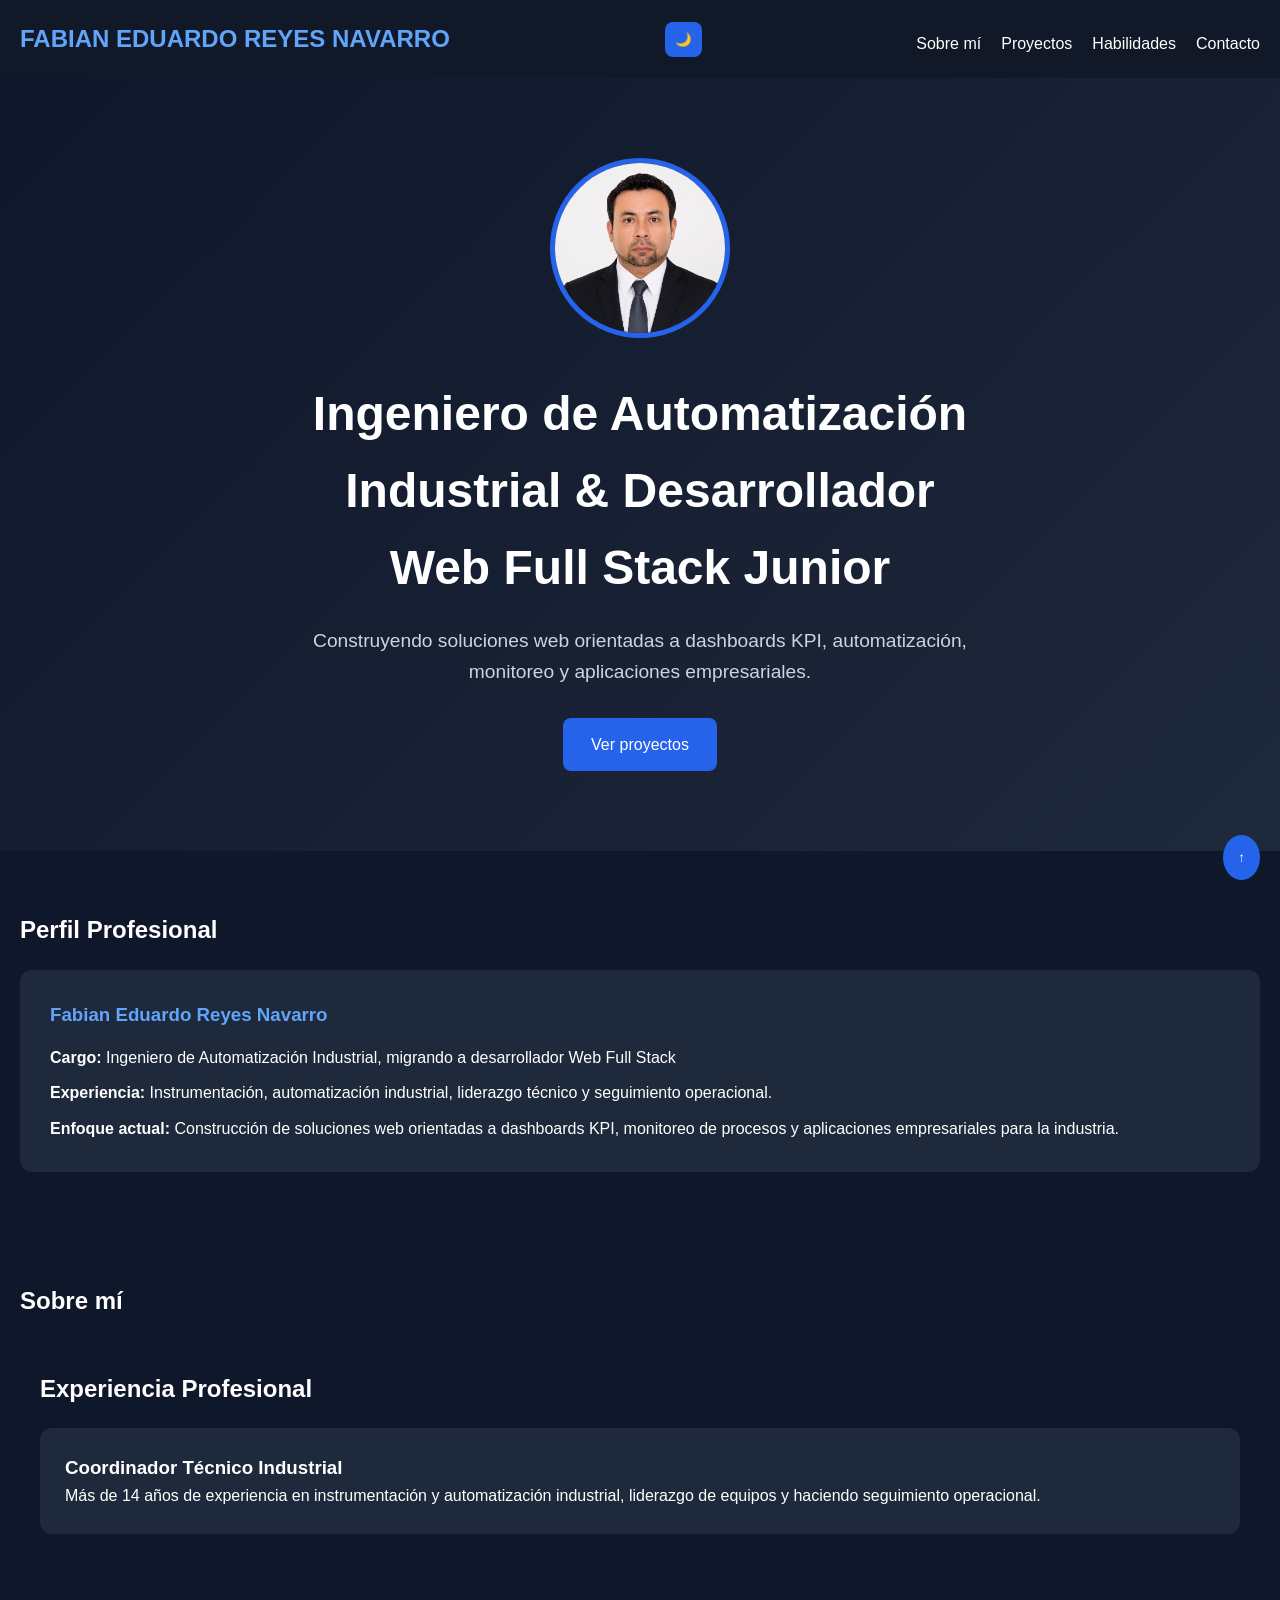
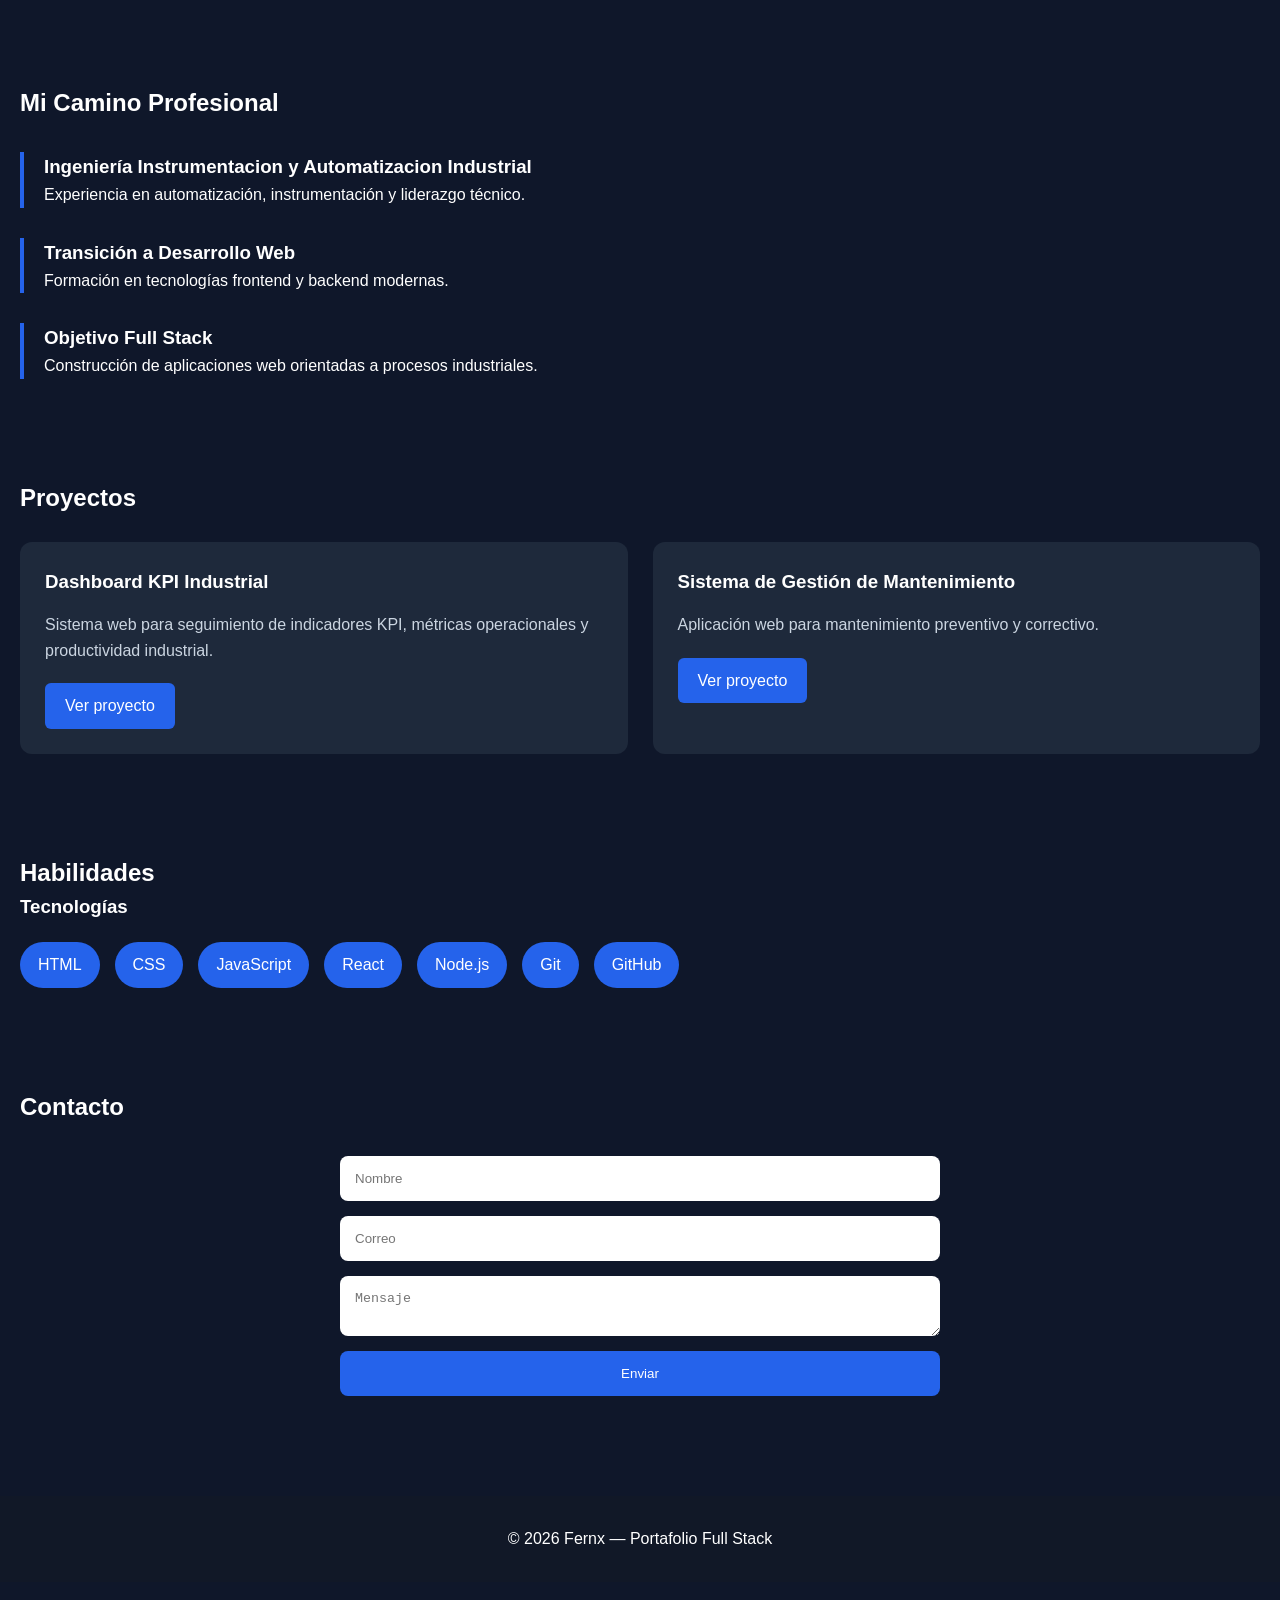
<file: index.html>
<!DOCTYPE html>
<html lang="es">
<head>
    <meta charset="UTF-8">
    <meta name="viewport" content="width=device-width, initial-scale=1.0">
    <meta name="description" content="Portafolio de Fabian Reyes - Ingeniero de Automatización Industrial y Desarrollador Web Full Stack Junior. Dashboards KPI, automatización y aplicaciones empresariales.">
    <title>PORTAFOLIO FULL STACK | FABIAN REYES DEV</title>
    <link rel="stylesheet" href="style.css">
</head>
<body>
    
    <header>
    <nav>
      <h1>FABIAN EDUARDO REYES NAVARRO</h1>

      <div class="menu-toggle" id="menu-toggle" aria-label="Abrir menú">
        ☰
      </div>
      <button id="theme-button" aria-label="Cambiar tema">
        🌙
      </button>

      <ul id="nav-menu">
        <li><a href="#about">Sobre mí</a></li>
        <li><a href="#projects">Proyectos</a></li>
        <li><a href="#skills">Habilidades</a></li>
        <li><a href="#contact">Contacto</a></li>
      </ul>
    </nav>
  </header>

  <section class="hero">

  <div class="hero-content">

    <img
      src="assets/img/perfil.png"
      alt="Foto profesional"
      class="profile-img"
    />

    <h2>
      Ingeniero de Automatización Industrial &
      Desarrollador Web Full Stack Junior
    </h2>

    <p>
      Construyendo soluciones web orientadas a dashboards KPI,
      automatización, monitoreo y aplicaciones empresariales.
    </p>

    <a href="#projects" class="btn">
      Ver proyectos
    </a>

  </div>

</section>

<section id="dynamic-profile">

  <h2>Perfil Profesional</h2>

  <div id="profile-container">

    <h3>Fabian Eduardo Reyes Navarro</h3>
    <p><strong>Cargo:</strong> Ingeniero de Automatización Industrial, migrando a desarrollador Web Full Stack</p>
    <p><strong>Experiencia:</strong> Instrumentación, automatización industrial, liderazgo técnico y seguimiento operacional.</p>
    <p><strong>Enfoque actual:</strong> Construcción de soluciones web orientadas a dashboards KPI, monitoreo de procesos y aplicaciones empresariales para la industria.</p>

  </div>

</section>

  <section id="about" class="hidden">
    <h2>Sobre mí</h2>

    <section id="experience" class="hidden">

  <h2>Experiencia Profesional</h2>

  <div class="experience-card">

    <h3>
      Coordinador Técnico Industrial
    </h3>

    <p>
      Más de 14 años de experiencia en
      instrumentación y automatización industrial,
      liderazgo de equipos y haciendo seguimiento operacional.
    </p>

  </div>

</section>

</section>

  <section id="timeline" class="hidden">

  <h2>Mi Camino Profesional</h2>

  <div class="timeline-item">
    <h3>Ingeniería Instrumentacion y Automatizacion Industrial</h3>
    <p>
      Experiencia en automatización,
      instrumentación y liderazgo técnico.
    </p>
  </div>

  <div class="timeline-item">
    <h3>Transición a Desarrollo Web</h3>
    <p>
      Formación en tecnologías frontend
      y backend modernas.
    </p>
  </div>

  <div class="timeline-item">
    <h3>Objetivo Full Stack</h3>
    <p>
      Construcción de aplicaciones web
      orientadas a procesos industriales.
    </p>
  </div>

</section>

  <section id="projects" class="hidden">
    <h2>Proyectos</h2>

    <div class="project-card">

  <h3>Dashboard KPI Industrial</h3>

  <p>
    Sistema web para seguimiento de indicadores KPI,
    métricas operacionales y productividad industrial.
  </p>

  <a href="#" class="btn-project">
  Ver proyecto
</a>

</div>

  <div class="project-card">

  <h3>Sistema de Gestión de Mantenimiento</h3>

  <p>
    Aplicación web para mantenimiento preventivo y correctivo.
  </p>

  <a href="#" class="btn-project">
  Ver proyecto
</a>

</div>

</section>

  <section id="skills">
    <h2>Habilidades</h2>

    <div id="tech">

  <h3>Tecnologías</h3>

  <div class="tech-container">

    <span>HTML</span>
    <span>CSS</span>
    <span>JavaScript</span>
    <span>React</span>
    <span>Node.js</span>
    <span>Git</span>
    <span>GitHub</span>

  </div>

</div>
</section>

  <section id="contact" class="hidden">

  <h2>Contacto</h2>

  <form class="contact-form" action="#" method="POST">

    <input
      type="text"
      name="nombre"
      placeholder="Nombre"
      aria-label="Nombre"
    />

    <input
      type="email"
      name="correo"
      placeholder="Correo"
      aria-label="Correo electrónico"
    />

    <textarea
      name="mensaje"
      placeholder="Mensaje"
      aria-label="Mensaje"
    ></textarea>

    <button type="submit">
      Enviar
    </button>

  </form>

</section>

<button id="top-button">
  ↑
</button>

  <footer>

  <p>
    © 2026 Fernx —
    Portafolio Full Stack
  </p>

</footer>

  <script src="script.js"></script>

  <section id="api-section" class="hidden">

  <h2>Datos Tecnológicos</h2>

  <div id="api-container">

    Cargando datos...

  </div>

</section>

</body>
</html>
</file>
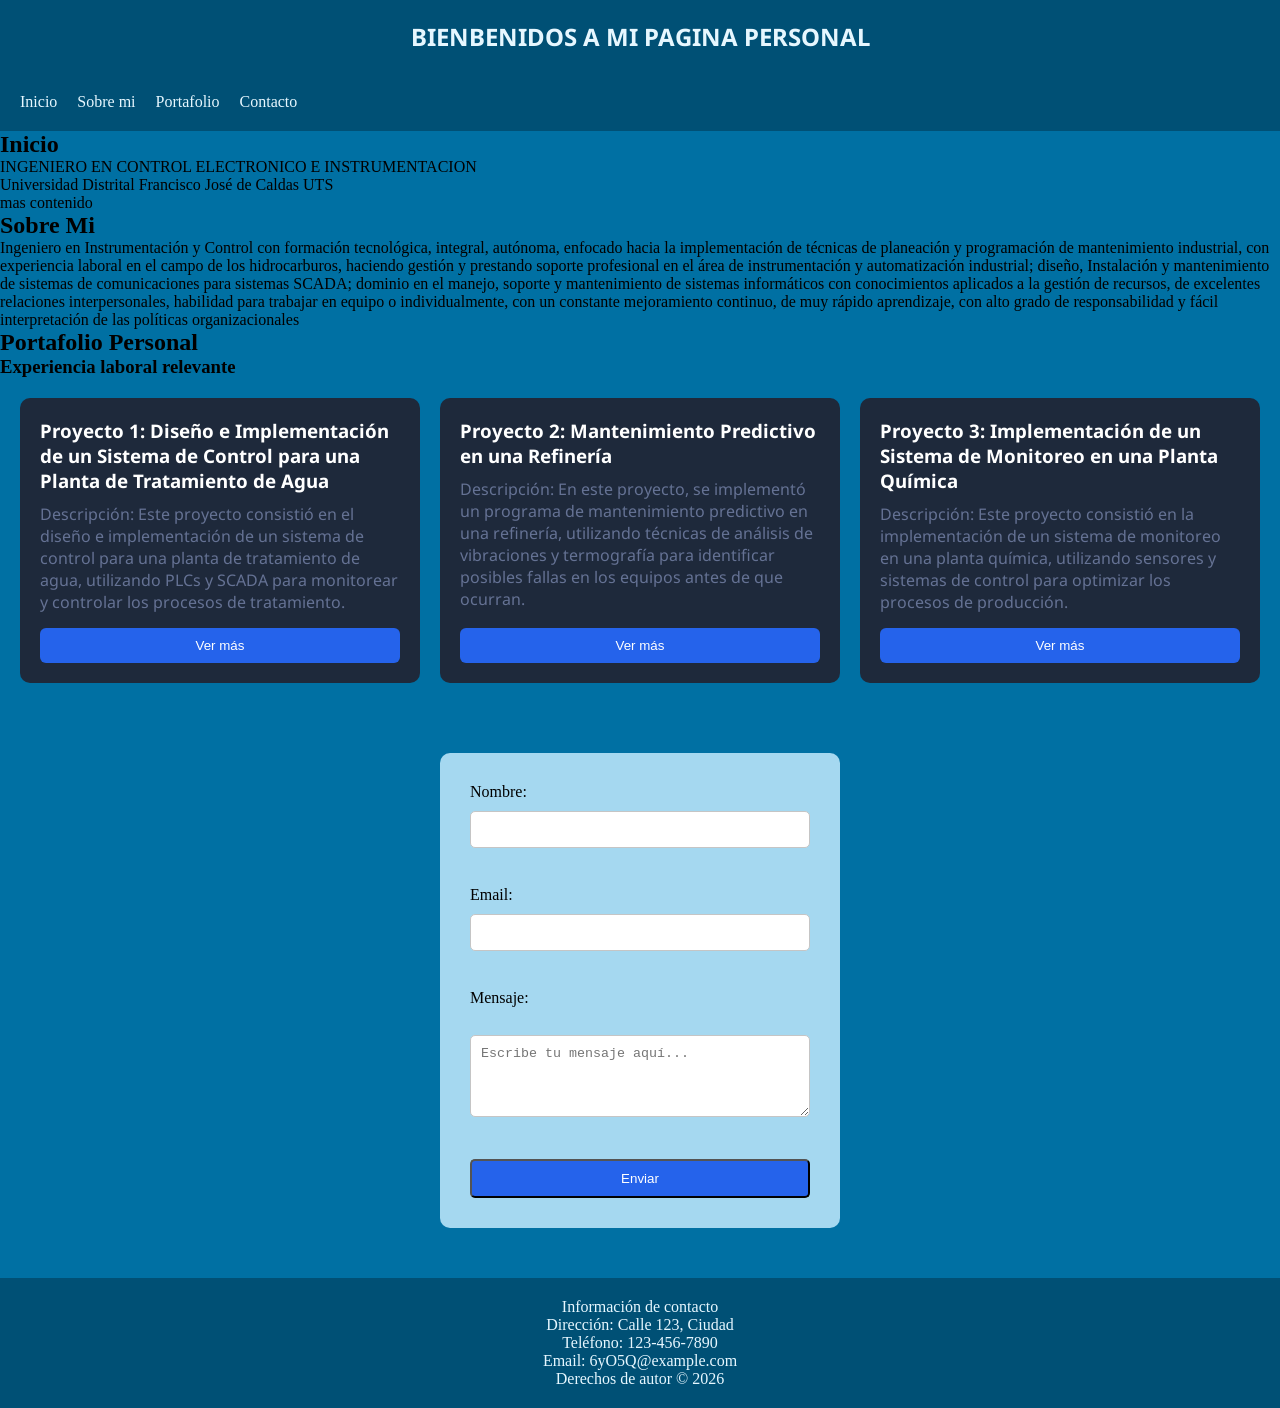
<file: dia1.html>
<!DOCTYPE html>
<html lang="en">
<head>
    <meta charset="UTF-8">
    <meta name="viewport" content="width=device-width, initial-scale=1.0">
    <link rel="preconnect" href="https://fonts.googleapis.com">
    <link rel="preconnect" href="https://fonts.gstatic.com" crossorigin>
    <link href="https://fonts.googleapis.com/css2?family=Noto+Sans:ital,wght@0,100..900;1,100..900&display=swap" rel="stylesheet">
    <link rel="stylesheet" href="dia2.css">
    <title>PAGINA PERSONAL</title>
</head>
<body>
    <!-- Encabezado de la página personal -->
    
    <header>
    <section class="hero">
        <h1>BIENBENIDOS A MI PAGINA PERSONAL</h1>
        <!-- Navegación de la página personal -->
        <nav>
            <ul>
                <li><a href="#">Inicio</a></li>
                <li><a href="#">Sobre mi</a></li>
                <li><a href="#">Portafolio</a></li>
                <li><a href="#">Contacto</a></li>
            </ul>
        </nav>
    </section>
    </header>
    
    <!-- Contenido principal de la página personal -->
    <main>
    <section class="content" >
        <h2>Inicio</h2>
        <p>INGENIERO EN CONTROL ELECTRONICO E INSTRUMENTACION <br>
            Universidad Distrital Francisco José de Caldas  UTS
        </p>
        <p>mas contenido</p>

        <h2>Sobre Mi</h2>
        <p>Ingeniero en Instrumentación y Control con formación tecnológica, integral, autónoma, enfocado hacia la implementación de técnicas de planeación y programación de mantenimiento industrial, con experiencia laboral en el campo de los hidrocarburos, haciendo gestión y prestando soporte profesional en el área de instrumentación y automatización industrial; diseño, Instalación y mantenimiento de sistemas de comunicaciones para sistemas SCADA; dominio en el manejo, soporte y mantenimiento de sistemas informáticos con conocimientos aplicados a la gestión de recursos, de excelentes relaciones interpersonales, habilidad para    trabajar    en    equipo    o    individualmente,    con    un    constante
            mejoramiento continuo, de  muy  rápido  aprendizaje, con  alto  grado  de responsabilidad y fácil interpretación de las políticas organizacionales
        </p>
        
    
        <h2>Portafolio Personal</h2>
        <h3>Experiencia laboral relevante</h3>
        <div class="container">
            <div class="project">
                <h3>Proyecto 1: Diseño e Implementación de un Sistema de Control para una Planta de Tratamiento de Agua</h3>
                <p>Descripción: Este proyecto consistió en el diseño e implementación de un sistema de control para una planta de tratamiento de agua, utilizando PLCs y SCADA para monitorear y controlar los procesos de tratamiento.</p>
                <button class="btn">Ver más</button>
            </div>
        
        
            <div class="project">
                <h3>Proyecto 2: Mantenimiento Predictivo en una Refinería</h3>
                <p>Descripción: En este proyecto, se implementó un programa de mantenimiento predictivo en una refinería, utilizando técnicas de análisis de vibraciones y termografía para identificar posibles fallas en los equipos antes de que ocurran.</p>
                <button class="btn">Ver más</button>
            </div>

            <div class="project">
                <h3>Proyecto 3: Implementación de un Sistema de Monitoreo en una Planta Química</h3>
                <p>Descripción: Este proyecto consistió en la implementación de un sistema de monitoreo en una planta química, utilizando sensores y sistemas de control para optimizar los procesos de producción.</p>
                <button class="btn">Ver más</button>
            </div>
        </div>
    </section>

    <div class="contact-form">
        <form id="cform" action="#" method="post">
            <label for="name">Nombre:</label>
            <input type="text" id="name" name="name" required><br><br>
            <label for="email">Email:</label>
            <input type="email" id="email" name="email" required><br><br>
            <label for="message">Mensaje:</label><br>
            <textarea id="message" name="message" rows="4" cols="50" placeholder="Escribe tu mensaje aquí..." required></textarea><br><br>
            <button type="submit" value="Enviar">Enviar</button>
        </form>
        </div>
    </div>
    </main>
    
    <!-- Pie de página -->
    <div class="footer">
    <footer>
        <p>Información de contacto</p>
        <p>Dirección: Calle 123, Ciudad</p>
        <p>Teléfono: 123-456-7890</p>
        <p>Email: 6yO5Q@example.com</p>
        <p>Derechos de autor &copy; 2026</p>
    </footer>
    </div>
</body>
</html>
</file>
<file: style.css>
* {
  margin: 0;
  padding: 0;
  box-sizing: border-box;
}

html {
  scroll-behavior: smooth;
}

body {
  font-family: Arial, sans-serif;
  background-color: #0f172a;
  color: white;
  line-height: 1.6;
}

header {
  background-color: #111827;
  padding: 20px;
  position: sticky;
  top: 0;
  z-index: 1000;
}

nav {
  display: flex;
  justify-content: space-between;
  align-items: center;
}

nav ul {
  display: flex;
  gap: 20px;
  list-style: none;
}

nav a {
  color: white;
  text-decoration: none;
}

.hero {
  padding: 80px 20px;
  text-align: center;
}

section {
  padding: 50px 20px;
}

.project-card {
  background-color: #1e293b;
  padding: 20px;
  margin-top: 20px;
  border-radius: 10px;
}

ul li {
  margin-top: 10px;
}

.hero {
  min-height: 80vh;
  display: flex;
  justify-content: center;
  align-items: center;
  text-align: center;

  background: linear-gradient(
    135deg,
    #0f172a,
    #1e293b
  );
}

.hero-content {
  max-width: 700px;
}

.hero h2 {
  font-size: 3rem;
  margin-bottom: 20px;
}

.hero p {
  font-size: 1.2rem;
  margin-bottom: 30px;
  color: #cbd5e1;
}

.btn {
  display: inline-block;
  padding: 14px 28px;

  background-color: #2563eb;
  color: white;

  text-decoration: none;

  border-radius: 8px;

  transition: 0.3s;
}

.btn:hover {
  background-color: #1d4ed8;
  transform: translateY(-3px);
}

.project-card {
  background-color: #1e293b;

  padding: 25px;

  margin-top: 25px;

  border-radius: 12px;

  transition: 0.3s;
}

.project-card:hover {
  transform: translateY(-5px);
}

.project-card h3 {
  margin-bottom: 15px;
}

.project-card p {
  margin-bottom: 20px;
  color: #cbd5e1;
}

.project-card button {
  padding: 10px 20px;

  border: none;

  background-color: #2563eb;

  color: white;

  border-radius: 6px;
}

nav h1 {
  color: #60a5fa;
}

nav a {
  transition: 0.3s;
}

nav a:hover {
  color: #60a5fa;
}

@media (max-width: 768px) {

  nav {
    flex-direction: column;
    gap: 20px;
  }

  nav ul {
    flex-direction: column;
    text-align: center;
  }

  .hero h2 {
    font-size: 2rem;
  }

  .hero p {
    font-size: 1rem;
  }

  .profile-img {
    width: 140px;
    height: 140px;
  }

  section {
    padding: 40px 15px;
  }

}

.profile-img {
  width: 180px;
  height: 180px;

  object-fit: cover;

  border-radius: 50%;

  margin-bottom: 30px;

  border: 5px solid #2563eb;
}

.experience-card {

  background-color: #1e293b;

  padding: 25px;

  border-radius: 12px;

  margin-top: 20px;

}

.tech-container {

  display: flex;

  flex-wrap: wrap;

  gap: 15px;

  margin-top: 20px;

}

.tech-container span {

  background-color: #2563eb;

  padding: 10px 18px;

  border-radius: 30px;

}

footer {

  text-align: center;

  padding: 30px;

  background-color: #111827;

  margin-top: 50px;

}

.menu-toggle {

  display: none;

  font-size: 2rem;

  cursor: pointer;

}

/* RESPONSIVE MENU */

@media (max-width: 768px) {

  .menu-toggle {
    display: block;
  }

  #nav-menu {

    display: none;

    flex-direction: column;

    width: 100%;

    margin-top: 20px;

  }

  #nav-menu.active {
    display: flex;
  }

}

@media (max-width: 480px) {

  .hero h2 {
    font-size: 1.5rem;
  }

  .hero p {
    font-size: 0.95rem;
  }

  .profile-img {
    width: 110px;
    height: 110px;
    border-width: 3px;
  }

  section {
    padding: 30px 12px;
  }

  .hero {
    padding: 60px 12px;
  }

  .tech-container span {
    padding: 8px 14px;
    font-size: 0.9rem;
  }

}

@media (min-width: 769px) {

  #projects {
    display: grid;
    grid-template-columns: repeat(2, 1fr);
    gap: 25px;
  }

  #projects h2 {
    grid-column: 1 / -1;
  }

  .project-card {
    margin-top: 0;
  }

  .contact-form {
    max-width: 600px;
    margin-left: auto;
    margin-right: auto;
  }

}

.timeline-item {

  border-left: 4px solid #2563eb;

  padding-left: 20px;

  margin-top: 30px;

}

.btn-project {

  display: inline-block;

  padding: 10px 20px;

  background-color: #2563eb;

  color: white;

  text-decoration: none;

  border-radius: 6px;

  transition: 0.3s;

}

.btn-project:hover {

  background-color: #1d4ed8;

}

.contact-form {

  display: flex;

  flex-direction: column;

  gap: 15px;

  margin-top: 30px;

}

.contact-form input,
.contact-form textarea {

  padding: 15px;

  border: none;

  border-radius: 8px;

}

.contact-form button {

  padding: 15px;

  border: none;

  background-color: #2563eb;

  color: white;

  border-radius: 8px;

  cursor: pointer;

}

#theme-button {

  padding: 10px;

  border: none;

  border-radius: 8px;

  cursor: pointer;

  background-color: #2563eb;

  color: white;

}

.light-mode {

  background-color: white;

  color: black;

}

.light-mode header {

  background-color: #e2e8f0;

}

.light-mode .project-card,
.light-mode .experience-card {

  background-color: #cbd5e1;

}

.light-mode footer {

  background-color: #cbd5e1;

}

.hidden {

  opacity: 0;

  transform: translateY(40px);

  transition: all 1s;

}

.show {

  opacity: 1;

  transform: translateY(0);

}

#top-button {

  position: fixed;

  bottom: 20px;

  right: 20px;

  padding: 15px;

  border: none;

  border-radius: 50%;

  background-color: #2563eb;

  color: white;

  cursor: pointer;

}

#dynamic-profile {

  padding: 60px 20px;

}

#profile-container {

  background-color: #1e293b;

  padding: 30px;

  border-radius: 12px;

  margin-top: 20px;

}

#profile-container h3 {

  margin-bottom: 15px;

  color: #60a5fa;

}

#profile-container p {

  margin-top: 10px;

}
</file>
<file: dia2.css>
* {
    margin: 0;
    padding: 0;
    box-sizing: border-box;
}

:root {
    --primary-color: #005075;
    --secondary-color: #a5d8f0;
    --triary-color: #0070A3;
    --text-color1: #333;
    --text-color2: #E6F7FF;
}

body {
    display: flex;
    flex-direction: column;
    background-color: var(--triary-color);
}

body h1 {
    font-family: "Noto Sans", sans-serif;
    background-color: var(--primary-color);
    color: var(--text-color2);
    padding: 20px;
    text-align: center;
}

.hero {
    background-color: var(--primary-color);
    color: var(--text-color2);
}

nav {
    display: flex;
    justify-content: space-between;
    padding: 20px;
}

nav a {
    color: inherit;
    text-decoration: none;
}

nav ul {
    list-style: none;
    display: flex;
    gap: 20px;
}


    .container {
    display: flex;
    flex-direction: column;
    gap: 20px;
    padding: 20px;
    
    align-items: stretch;
    font-family: "Noto Sans", sans-serif;
    }


.project {
    display: flex;
    background: #1e293b;
    color: white;
    padding: 20px;
    flex: 1;
    flex-direction: column;
    border-radius: 10px;
}

.project h3 {
    margin-bottom: 10px;
}

.project p {
    margin-bottom: 15px;
    color: #657294;
}

.project button {
    padding: 10px 20px;
    background-color: #2563eb;
    color: white;
    border: none;
    border-radius: 6px;
    cursor: pointer;
    margin-top: auto;
}

@media (min-width: 768px) {

    .container {
        flex-direction: row;
        justify-content: center;
    }

    .project {
        width: 300px;
    }
}

.contact-form {
    width: 400px;
    margin: 50px auto;
    padding: 30px;
    background-color: var(--secondary-color);
    border-radius: 10px;
}

.contact-form label {
    display: block;
    margin-bottom: 10px;
}
.contact-form input,
.contact-form textarea {
    width: 100%;
    padding: 10px;
    margin-bottom: 20px;
    border: 1px solid #c5c5c5;
    border-radius: 5px;
}
.contact-form button {
    display: block;
    width: 100%;
    padding: 10px;
    background-color: #2563eb;
    color: #fff;
    border-radius: 5px;
}

.footer {
    background-color: var(--primary-color);
    color: var(--text-color2);
    text-align: center;
    padding: 20px;
}
</file>
